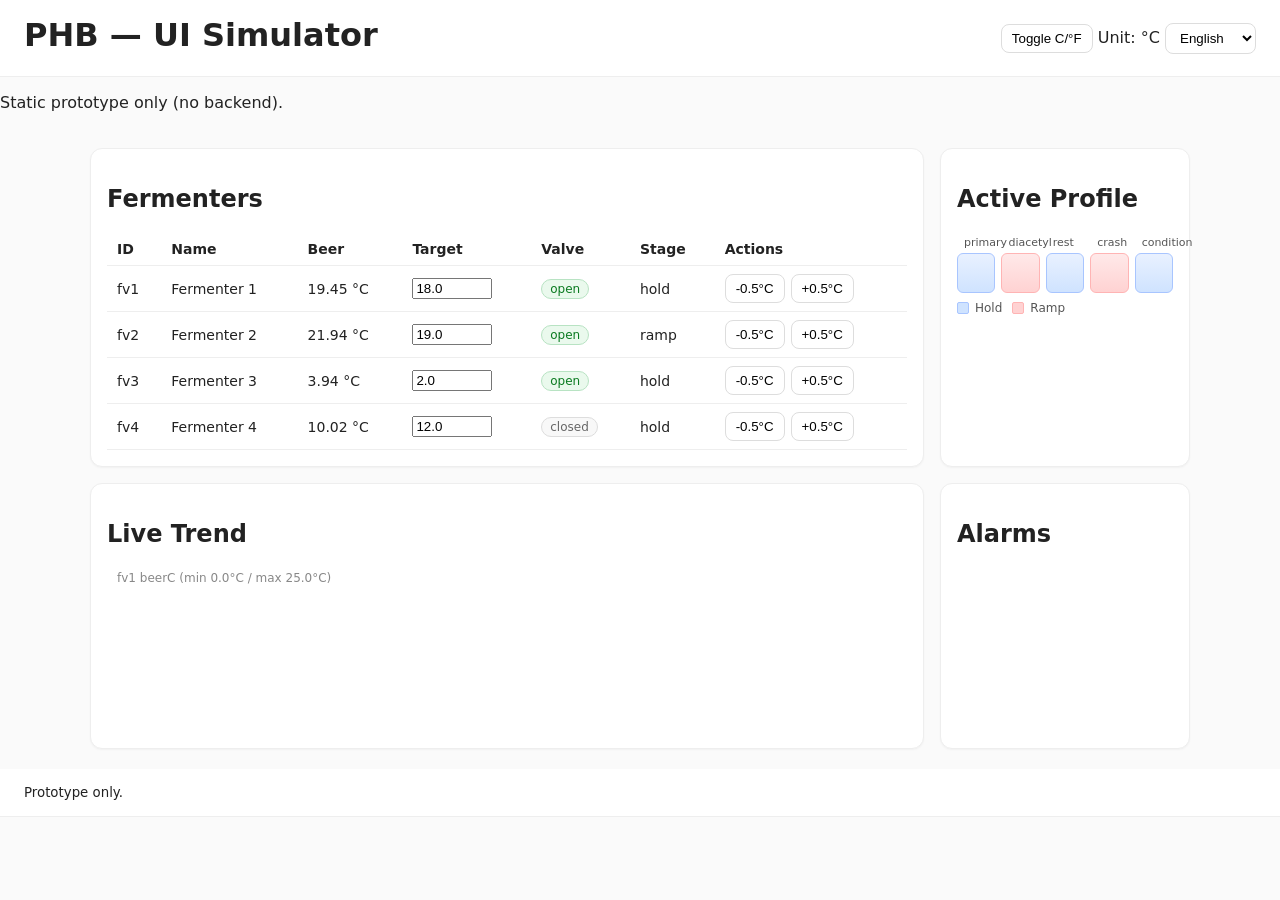
<file: ui-sim/index.html>
<!doctype html>
<html lang="en">
<head>
  <meta charset="utf-8"/>
  <meta name="viewport" content="width=device-width, initial-scale=1"/>
  <title>PHB — UI Simulator</title>
  <link rel="stylesheet" href="./style.css"/>
</head>
<body>
  <header>
    <h1 id="title">PHB — UI Simulator</h1>
    <div>
      <button id="toggleUnit">Toggle C/°F</button>
      <span id="unitLabel">Unit: °C</span>
      <select id="localePicker" title="Locale">
        <option value="en-US">English</option>
        <option value="es-ES">Español</option>
      </select>
    </div>
  </header>
  <p id="liveHint">Static prototype only (no backend).</p>
  <main>
    <section class="grid">
      <div class="card">
        <h2>Fermenters</h2>
        <table class="table" id="fv-table">
          <thead>
            <tr>
              <th><span id="thId">ID</span></th>
              <th><span id="thName">Name</span></th>
              <th><span id="thBeer">Beer</span></th>
              <th><span id="thTarget">Target</span></th>
              <th><span id="thValve">Valve</span></th>
              <th>Stage</th>
              <th>Actions</th>
            </tr>
          </thead>
          <tbody id="fv-rows"></tbody>
        </table>
      </div>
      <div class="card">
        <h2>Active Profile</h2>
        <div id="profile"><div class="timeline" id="timeline"></div><div class="legend" id="legend"></div></div>
      </div>
      <div class="card">
        <h2>Live Trend</h2>
        <canvas id="spark" width="800" height="160"></canvas>
      </div>
      <div class="card">
        <h2>Alarms</h2>
        <ul id="alarms" class="alarms"></ul>
      </div>
    </section>
  </main>
  <footer><small>Prototype only.</small></footer>
  <script src="./app.js"></script>
</body>
</html>
</file>
<file: ui-sim/style.css>
*{box-sizing:border-box}
body{font-family:system-ui,Segoe UI,Roboto,Ubuntu,Arial,sans-serif;margin:0;background:#fafafa;color:#222}
header,footer{padding:16px 24px;background:#fff;border-bottom:1px solid #eee;display:flex;gap:12px;align-items:center;justify-content:space-between;flex-wrap:wrap}
h1{margin:0 0 6px 0}
main{padding:20px}
.grid{display:grid;grid-template-columns:1fr;gap:16px;max-width:1100px;margin:0 auto}
@media(min-width:900px){.grid{grid-template-columns:1fr 1fr}}
.card{background:#fff;border:1px solid #eee;border-radius:12px;padding:16px;box-shadow:0 1px 2px rgba(0,0,0,.04)}
.table{width:100%;border-collapse:collapse}
.table th,.table td{border-bottom:1px solid #eee;padding:8px 10px;text-align:left;font-size:14px}
.badge{display:inline-block;padding:2px 8px;border-radius:999px;font-size:12px;border:1px solid #ddd;background:#f8f8f8}
.badge.open{color:#0a7a20;border-color:#b8e3c3;background:#eaf9ed}
.badge.closed{color:#666}
.controls{display:flex;gap:6px;flex-wrap:wrap}
button, select{padding:6px 10px;border:1px solid #ddd;border-radius:8px;background:#fff;cursor:pointer}
button:hover{background:#f6f6f6}
.timeline{display:flex;gap:6px;align-items:flex-end;height:60px;margin-bottom:8px}
.step{flex:1;position:relative;background:linear-gradient(180deg,#e9f1ff,#cfe3ff);border:1px solid #a8c5ff;border-radius:6px;height:40px}
.step.ramp{background:linear-gradient(180deg,#ffe9e9,#ffd2d2);border-color:#ffb4b4}
.step::after{content:attr(data-label);position:absolute;left:6px;top:-18px;font-size:11px;color:#555}
.legend{display:flex;gap:10px;font-size:12px;color:#555}
.legend span::before{content:"";display:inline-block;width:10px;height:10px;border-radius:2px;margin-right:6px;vertical-align:-2px}
.legend .hold::before{background:#cfe3ff;border:1px solid #a8c5ff}
.legend .ramp::before{background:#ffd2d2;border:1px solid #ffb4b4}
</file>
